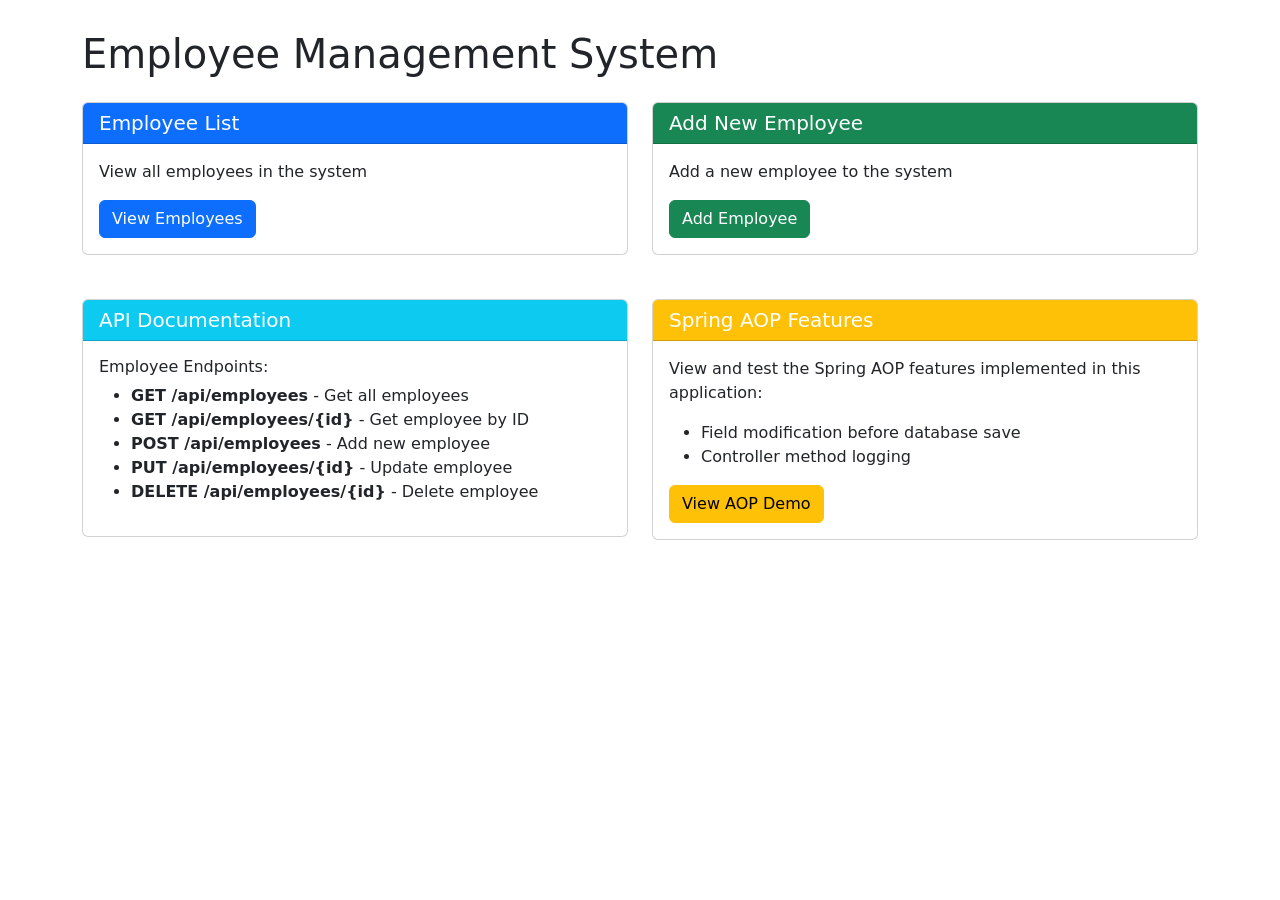
<file: src/main/resources/templates/index.html>
<!DOCTYPE html>
<html xmlns:th="http://www.thymeleaf.org">
<head>
    <meta charset="UTF-8">
    <meta name="viewport" content="width=device-width, initial-scale=1.0">
    <title>Employee Management System</title>
    <link href="https://cdn.jsdelivr.net/npm/bootstrap@5.3.0-alpha1/dist/css/bootstrap.min.css" rel="stylesheet">
    <style>
        .container { margin-top: 30px; }
        .card { margin-bottom: 20px; }
        .btn-action { margin-right: 5px; }
    </style>
</head>
<body>
    <div class="container">
        <h1 class="mb-4">Employee Management System</h1>
        
        <div class="row">
            <div class="col-md-6">
                <div class="card">
                    <div class="card-header bg-primary text-white">
                        <h5 class="mb-0">Employee List</h5>
                    </div>
                    <div class="card-body">
                        <p>View all employees in the system</p>
                        <a th:href="@{/employees}" class="btn btn-primary">View Employees</a>
                    </div>
                </div>
            </div>
            
            <div class="col-md-6">
                <div class="card">
                    <div class="card-header bg-success text-white">
                        <h5 class="mb-0">Add New Employee</h5>
                    </div>
                    <div class="card-body">
                        <p>Add a new employee to the system</p>
                        <a th:href="@{/employees/add}" class="btn btn-success">Add Employee</a>
                    </div>
                </div>
            </div>
        </div>
        
        <div class="row mt-4">
            <div class="col-md-6">
                <div class="card">
                    <div class="card-header bg-info text-white">
                        <h5 class="mb-0">API Documentation</h5>
                    </div>
                    <div class="card-body">
                        <h6>Employee Endpoints:</h6>
                        <ul>
                            <li><strong>GET /api/employees</strong> - Get all employees</li>
                            <li><strong>GET /api/employees/{id}</strong> - Get employee by ID</li>
                            <li><strong>POST /api/employees</strong> - Add new employee</li>
                            <li><strong>PUT /api/employees/{id}</strong> - Update employee</li>
                            <li><strong>DELETE /api/employees/{id}</strong> - Delete employee</li>
                        </ul>
                    </div>
                </div>
            </div>
            
            <div class="col-md-6">
                <div class="card">
                    <div class="card-header bg-warning text-white">
                        <h5 class="mb-0">Spring AOP Features</h5>
                    </div>
                    <div class="card-body">
                        <p>View and test the Spring AOP features implemented in this application:</p>
                        <ul>
                            <li>Field modification before database save</li>
                            <li>Controller method logging</li>
                        </ul>
                        <a th:href="@{/aop-demo}" class="btn btn-warning">View AOP Demo</a>
                    </div>
                </div>
            </div>
        </div>
    </div>
    
    <script src="https://cdn.jsdelivr.net/npm/bootstrap@5.3.0-alpha1/dist/js/bootstrap.bundle.min.js"></script>
</body>
</html>
</file>
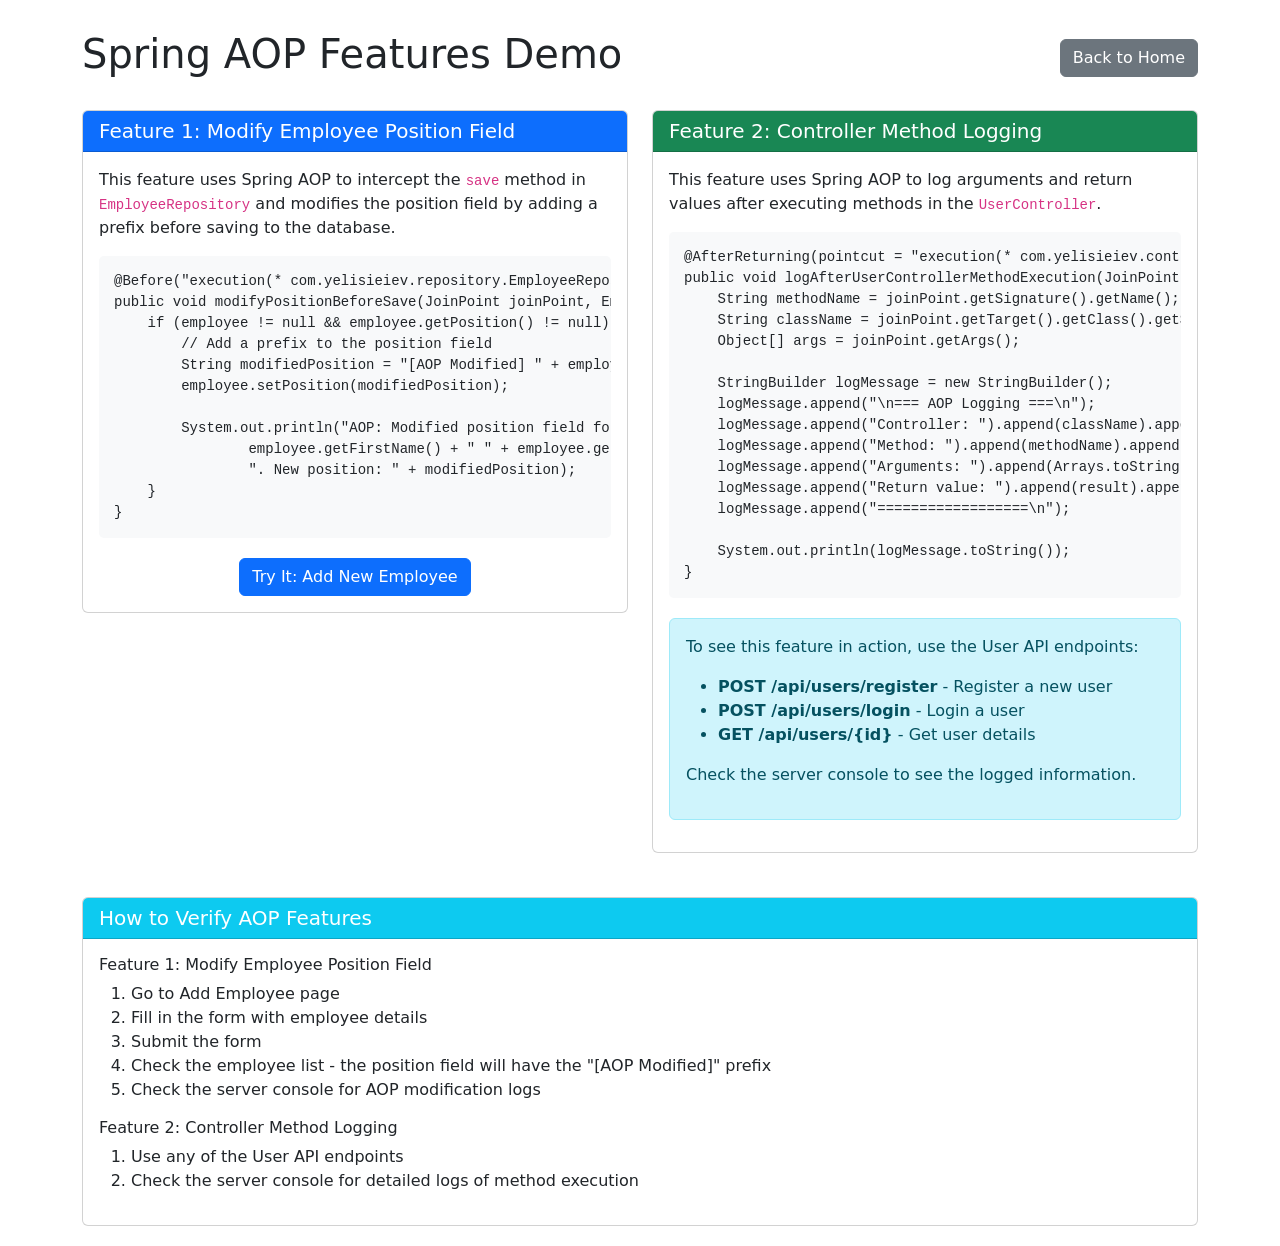
<file: src/main/resources/templates/aop-demo.html>
<!DOCTYPE html>
<html xmlns:th="http://www.thymeleaf.org">
<head>
    <meta charset="UTF-8">
    <meta name="viewport" content="width=device-width, initial-scale=1.0">
    <title>AOP Features Demo</title>
    <link href="https://cdn.jsdelivr.net/npm/bootstrap@5.3.0-alpha1/dist/css/bootstrap.min.css" rel="stylesheet">
    <style>
        .container { margin-top: 30px; }
        .card { margin-bottom: 20px; }
        pre { background-color: #f8f9fa; padding: 15px; border-radius: 5px; }
        .feature-description { margin-bottom: 20px; }
    </style>
</head>
<body>
    <div class="container">
        <div class="d-flex justify-content-between align-items-center mb-4">
            <h1>Spring AOP Features Demo</h1>
            <a th:href="@{/}" class="btn btn-secondary">Back to Home</a>
        </div>
        
        <div class="row">
            <div class="col-md-6">
                <div class="card">
                    <div class="card-header bg-primary text-white">
                        <h5 class="mb-0">Feature 1: Modify Employee Position Field</h5>
                    </div>
                    <div class="card-body">
                        <div class="feature-description">
                            <p>This feature uses Spring AOP to intercept the <code>save</code> method in <code>EmployeeRepository</code> 
                            and modifies the position field by adding a prefix before saving to the database.</p>
                            
                            <pre><code>@Before("execution(* com.yelisieiev.repository.EmployeeRepository.save(..)) && args(employee)")
public void modifyPositionBeforeSave(JoinPoint joinPoint, Employee employee) {
    if (employee != null && employee.getPosition() != null) {
        // Add a prefix to the position field
        String modifiedPosition = "[AOP Modified] " + employee.getPosition();
        employee.setPosition(modifiedPosition);
        
        System.out.println("AOP: Modified position field for employee: " + 
                employee.getFirstName() + " " + employee.getLastName() + 
                ". New position: " + modifiedPosition);
    }
}</code></pre>
                        </div>
                        
                        <div class="text-center">
                            <a th:href="@{/employees/add}" class="btn btn-primary">Try It: Add New Employee</a>
                        </div>
                    </div>
                </div>
            </div>
            
            <div class="col-md-6">
                <div class="card">
                    <div class="card-header bg-success text-white">
                        <h5 class="mb-0">Feature 2: Controller Method Logging</h5>
                    </div>
                    <div class="card-body">
                        <div class="feature-description">
                            <p>This feature uses Spring AOP to log arguments and return values after executing methods in the <code>UserController</code>.</p>
                            
                            <pre><code>@AfterReturning(pointcut = "execution(* com.yelisieiev.controller.UserController.*(..))", returning = "result")
public void logAfterUserControllerMethodExecution(JoinPoint joinPoint, Object result) {
    String methodName = joinPoint.getSignature().getName();
    String className = joinPoint.getTarget().getClass().getSimpleName();
    Object[] args = joinPoint.getArgs();
    
    StringBuilder logMessage = new StringBuilder();
    logMessage.append("\n=== AOP Logging ===\n");
    logMessage.append("Controller: ").append(className).append("\n");
    logMessage.append("Method: ").append(methodName).append("\n");
    logMessage.append("Arguments: ").append(Arrays.toString(args)).append("\n");
    logMessage.append("Return value: ").append(result).append("\n");
    logMessage.append("==================\n");
    
    System.out.println(logMessage.toString());
}</code></pre>
                        </div>
                        
                        <div class="alert alert-info">
                            <p>To see this feature in action, use the User API endpoints:</p>
                            <ul>
                                <li><strong>POST /api/users/register</strong> - Register a new user</li>
                                <li><strong>POST /api/users/login</strong> - Login a user</li>
                                <li><strong>GET /api/users/{id}</strong> - Get user details</li>
                            </ul>
                            <p>Check the server console to see the logged information.</p>
                        </div>
                    </div>
                </div>
            </div>
        </div>
        
        <div class="row mt-4">
            <div class="col-12">
                <div class="card">
                    <div class="card-header bg-info text-white">
                        <h5 class="mb-0">How to Verify AOP Features</h5>
                    </div>
                    <div class="card-body">
                        <h6>Feature 1: Modify Employee Position Field</h6>
                        <ol>
                            <li>Go to <a th:href="@{/employees/add}">Add Employee</a> page</li>
                            <li>Fill in the form with employee details</li>
                            <li>Submit the form</li>
                            <li>Check the employee list - the position field will have the "[AOP Modified]" prefix</li>
                            <li>Check the server console for AOP modification logs</li>
                        </ol>
                        
                        <h6>Feature 2: Controller Method Logging</h6>
                        <ol>
                            <li>Use any of the User API endpoints</li>
                            <li>Check the server console for detailed logs of method execution</li>
                        </ol>
                    </div>
                </div>
            </div>
        </div>
    </div>
    
    <script src="https://cdn.jsdelivr.net/npm/bootstrap@5.3.0-alpha1/dist/js/bootstrap.bundle.min.js"></script>
</body>
</html>
</file>
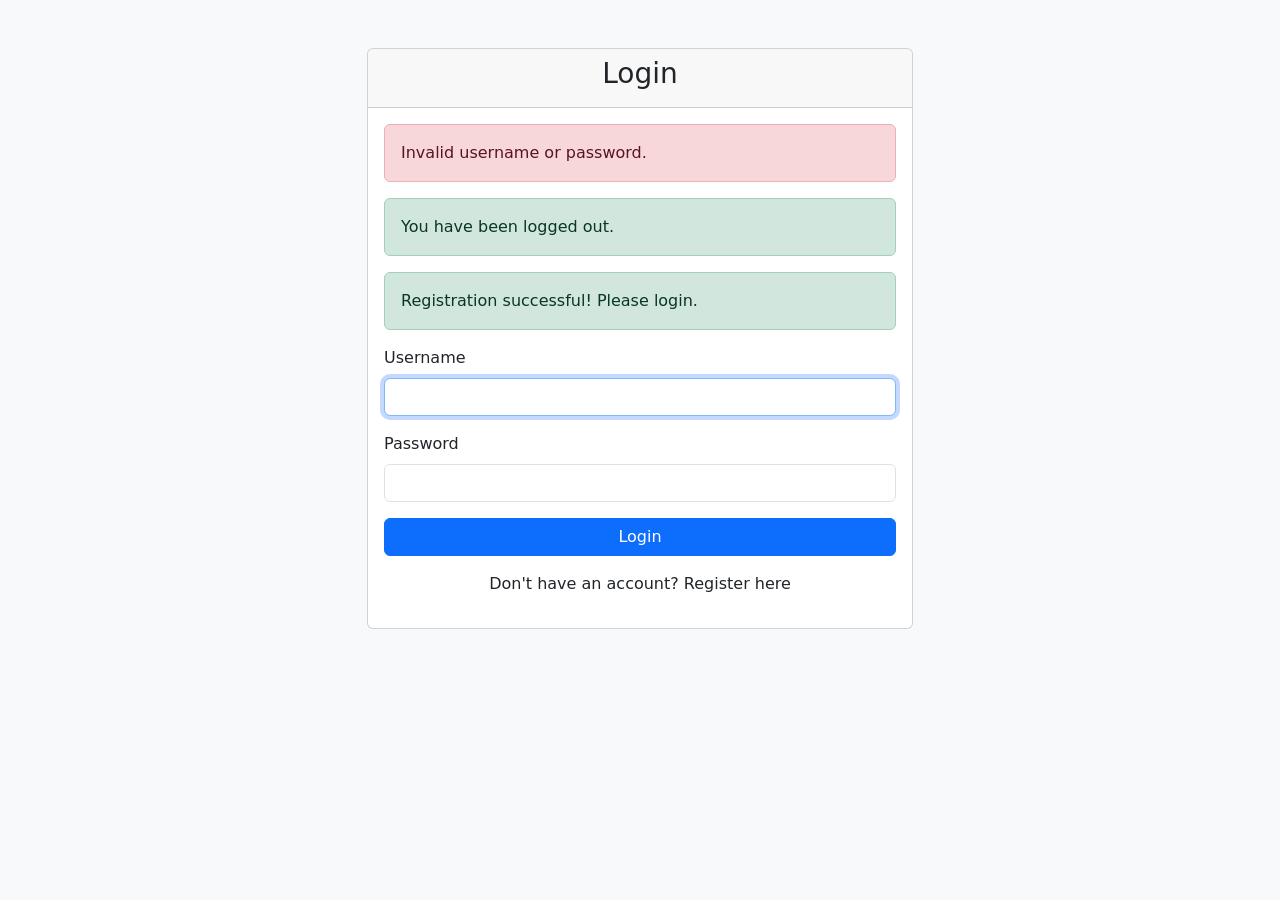
<file: src/main/resources/templates/auth/login.html>
<!DOCTYPE html>
<html xmlns:th="http://www.thymeleaf.org">
  <head>
    <title>Login</title>
    <meta charset="UTF-8" />
    <meta name="viewport" content="width=device-width, initial-scale=1.0" />
    <link
      href="https://cdn.jsdelivr.net/npm/bootstrap@5.1.3/dist/css/bootstrap.min.css"
      rel="stylesheet"
    />
  </head>
  <body class="bg-light">
    <div class="container">
      <div class="row justify-content-center mt-5">
        <div class="col-md-6">
          <div class="card">
            <div class="card-header">
              <h3 class="text-center">Login</h3>
            </div>
            <div class="card-body">
              <div th:if="${param.error}" class="alert alert-danger">
                Invalid username or password.
              </div>
              <div th:if="${param.logout}" class="alert alert-success">
                You have been logged out.
              </div>
              <div th:if="${param.registered}" class="alert alert-success">
                Registration successful! Please login.
              </div>
              <form th:action="@{/login}" method="post">
                <div class="mb-3">
                  <label for="username" class="form-label">Username</label>
                  <input
                    type="text"
                    class="form-control"
                    id="username"
                    name="username"
                    required
                    autofocus
                  />
                </div>
                <div class="mb-3">
                  <label for="password" class="form-label">Password</label>
                  <input
                    type="password"
                    class="form-control"
                    id="password"
                    name="password"
                    required
                  />
                </div>
                <div class="d-grid gap-2">
                  <button type="submit" class="btn btn-primary">Login</button>
                </div>
              </form>
              <div class="text-center mt-3">
                <p>
                  Don't have an account?
                  <a th:href="@{/register}">Register here</a>
                </p>
              </div>
            </div>
          </div>
        </div>
      </div>
    </div>
    <script src="https://cdn.jsdelivr.net/npm/bootstrap@5.1.3/dist/js/bootstrap.bundle.min.js"></script>
  </body>
</html>
</file>
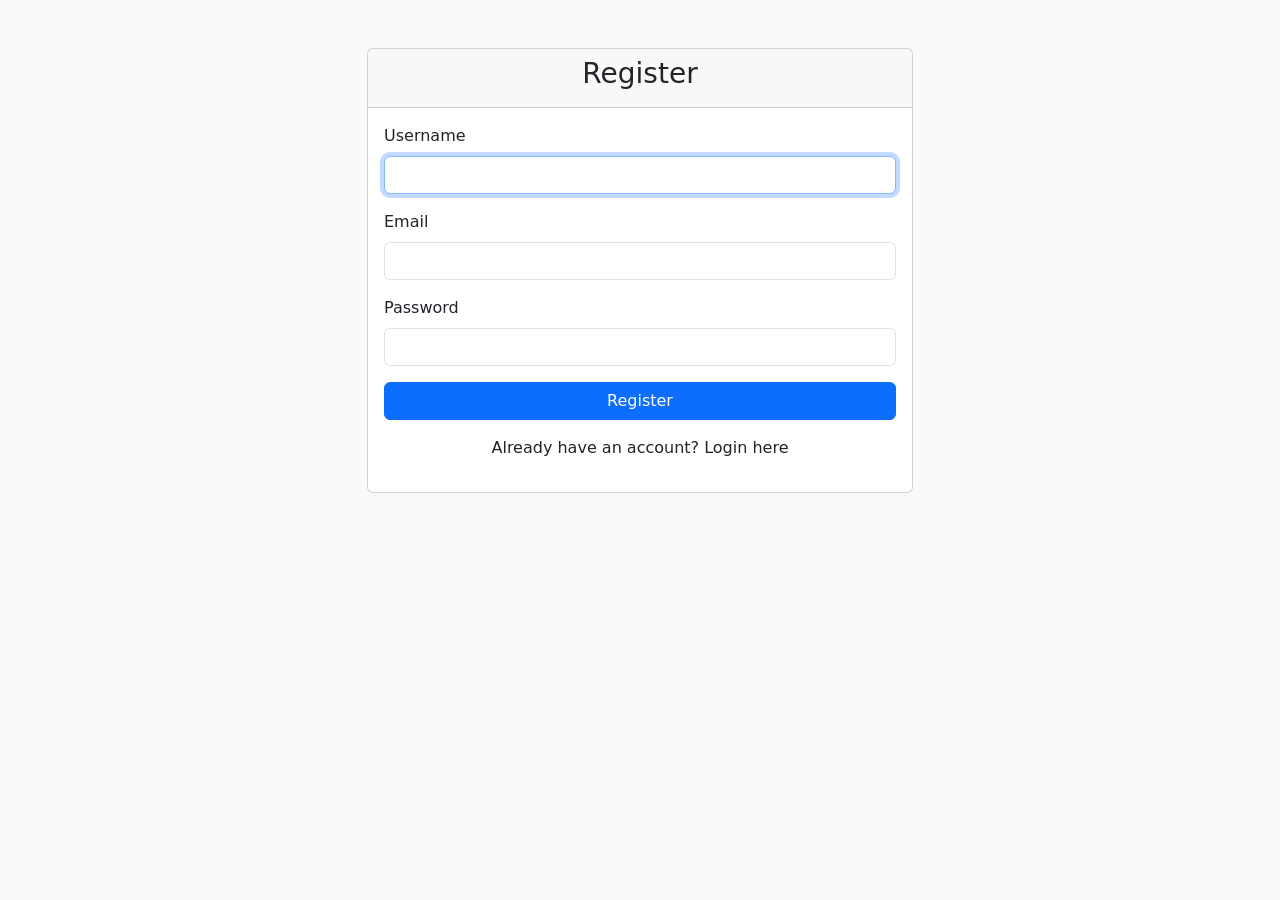
<file: src/main/resources/templates/auth/register.html>
<!DOCTYPE html>
<html xmlns:th="http://www.thymeleaf.org">
  <head>
    <title>Register</title>
    <meta charset="UTF-8" />
    <meta name="viewport" content="width=device-width, initial-scale=1.0" />
    <link
      href="https://cdn.jsdelivr.net/npm/bootstrap@5.1.3/dist/css/bootstrap.min.css"
      rel="stylesheet"
    />
  </head>
  <body class="bg-light">
    <div class="container">
      <div class="row justify-content-center mt-5">
        <div class="col-md-6">
          <div class="card">
            <div class="card-header">
              <h3 class="text-center">Register</h3>
            </div>
            <div class="card-body">
              <form th:action="@{/register}" th:object="${user}" method="post">
                <div class="mb-3">
                  <label for="username" class="form-label">Username</label>
                  <input
                    type="text"
                    class="form-control"
                    id="username"
                    th:field="*{username}"
                    required
                    autofocus
                  />
                </div>
                <div class="mb-3">
                  <label for="email" class="form-label">Email</label>
                  <input
                    type="email"
                    class="form-control"
                    id="email"
                    th:field="*{email}"
                    required
                  />
                </div>
                <div class="mb-3">
                  <label for="password" class="form-label">Password</label>
                  <input
                    type="password"
                    class="form-control"
                    id="password"
                    th:field="*{password}"
                    required
                  />
                </div>
                <div class="d-grid gap-2">
                  <button type="submit" class="btn btn-primary">
                    Register
                  </button>
                </div>
              </form>
              <div class="text-center mt-3">
                <p>
                  Already have an account? <a th:href="@{/login}">Login here</a>
                </p>
              </div>
            </div>
          </div>
        </div>
      </div>
    </div>
    <script src="https://cdn.jsdelivr.net/npm/bootstrap@5.1.3/dist/js/bootstrap.bundle.min.js"></script>
  </body>
</html>
</file>
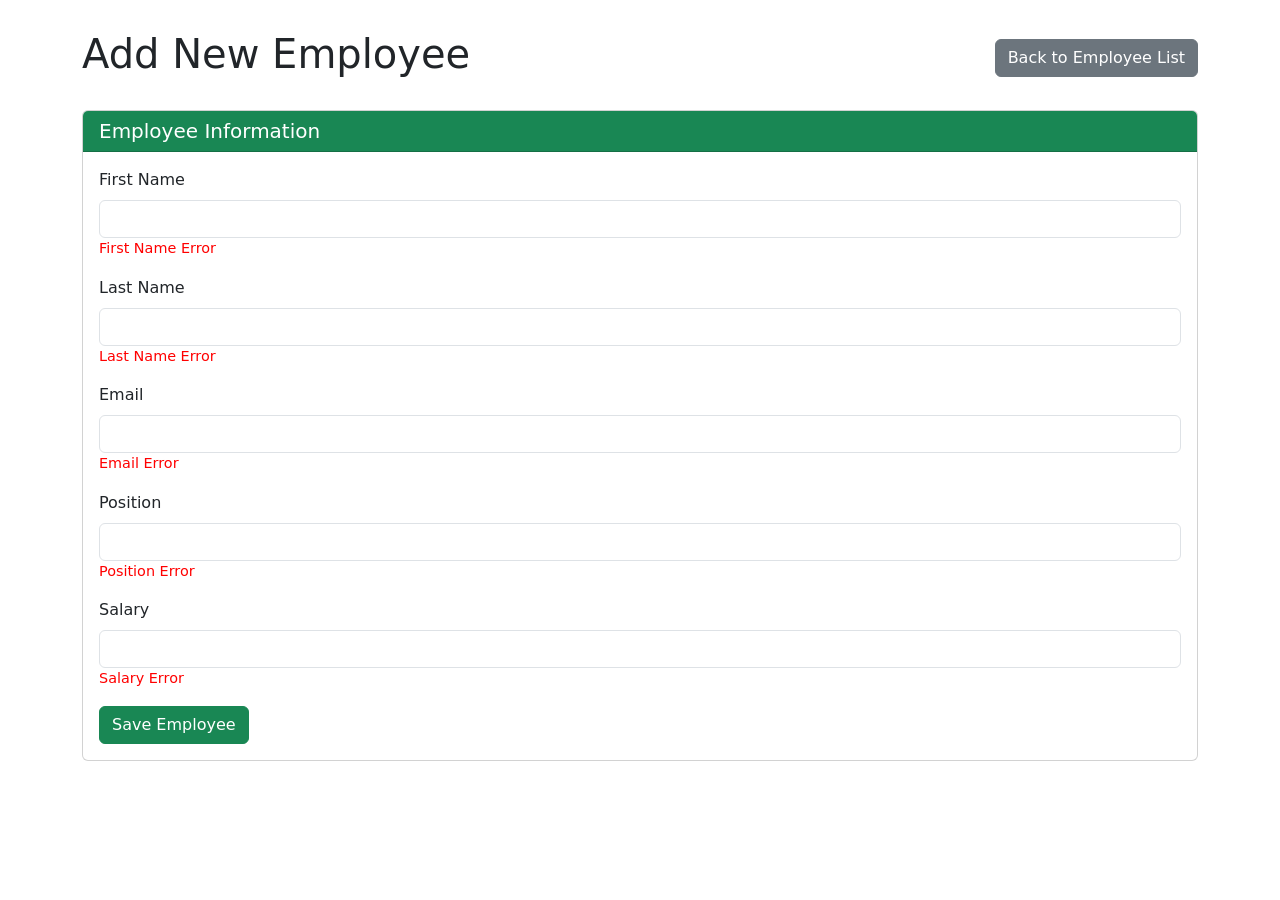
<file: src/main/resources/templates/employees/add.html>
<!DOCTYPE html>
<html xmlns:th="http://www.thymeleaf.org">
  <head>
    <meta charset="UTF-8" />
    <meta name="viewport" content="width=device-width, initial-scale=1.0" />
    <title>Add Employee</title>
    <link
      href="https://cdn.jsdelivr.net/npm/bootstrap@5.3.0-alpha1/dist/css/bootstrap.min.css"
      rel="stylesheet"
    />
    <style>
      .container {
        margin-top: 30px;
      }
      .error {
        color: red;
        font-size: 0.9em;
      }
    </style>
  </head>
  <body>
    <div class="container">
      <div class="d-flex justify-content-between align-items-center mb-4">
        <h1>Add New Employee</h1>
        <a th:href="@{/employees}" class="btn btn-secondary"
          >Back to Employee List</a
        >
      </div>

      <div class="card">
        <div class="card-header bg-success text-white">
          <h5 class="mb-0">Employee Information</h5>
        </div>
        <div class="card-body">
          <form
            th:action="@{/employees/add}"
            th:object="${employee}"
            method="post"
          >
            <div class="mb-3">
              <label for="firstName" class="form-label">First Name</label>
              <input
                type="text"
                class="form-control"
                id="firstName"
                th:field="*{firstName}"
                required
              />
              <div
                class="error"
                th:if="${#fields.hasErrors('firstName')}"
                th:errors="*{firstName}"
              >
                First Name Error
              </div>
            </div>

            <div class="mb-3">
              <label for="lastName" class="form-label">Last Name</label>
              <input
                type="text"
                class="form-control"
                id="lastName"
                th:field="*{lastName}"
                required
              />
              <div
                class="error"
                th:if="${#fields.hasErrors('lastName')}"
                th:errors="*{lastName}"
              >
                Last Name Error
              </div>
            </div>

            <div class="mb-3">
              <label for="email" class="form-label">Email</label>
              <input
                type="email"
                class="form-control"
                id="email"
                th:field="*{email}"
                required
              />
              <div
                class="error"
                th:if="${#fields.hasErrors('email')}"
                th:errors="*{email}"
              >
                Email Error
              </div>
            </div>

            <div class="mb-3">
              <label for="position" class="form-label">Position</label>
              <input
                type="text"
                class="form-control"
                id="position"
                th:field="*{position}"
              />
              <div
                class="error"
                th:if="${#fields.hasErrors('position')}"
                th:errors="*{position}"
              >
                Position Error
              </div>
            </div>

            <div class="mb-3">
              <label for="salary" class="form-label">Salary</label>
              <input
                type="number"
                step="0.01"
                class="form-control"
                id="salary"
                th:field="*{salary}"
                required
              />
              <div
                class="error"
                th:if="${#fields.hasErrors('salary')}"
                th:errors="*{salary}"
              >
                Salary Error
              </div>
            </div>

            <button type="submit" class="btn btn-success">Save Employee</button>
          </form>
        </div>
      </div>
    </div>

    <script src="https://cdn.jsdelivr.net/npm/bootstrap@5.3.0-alpha1/dist/js/bootstrap.bundle.min.js"></script>
  </body>
</html>
</file>
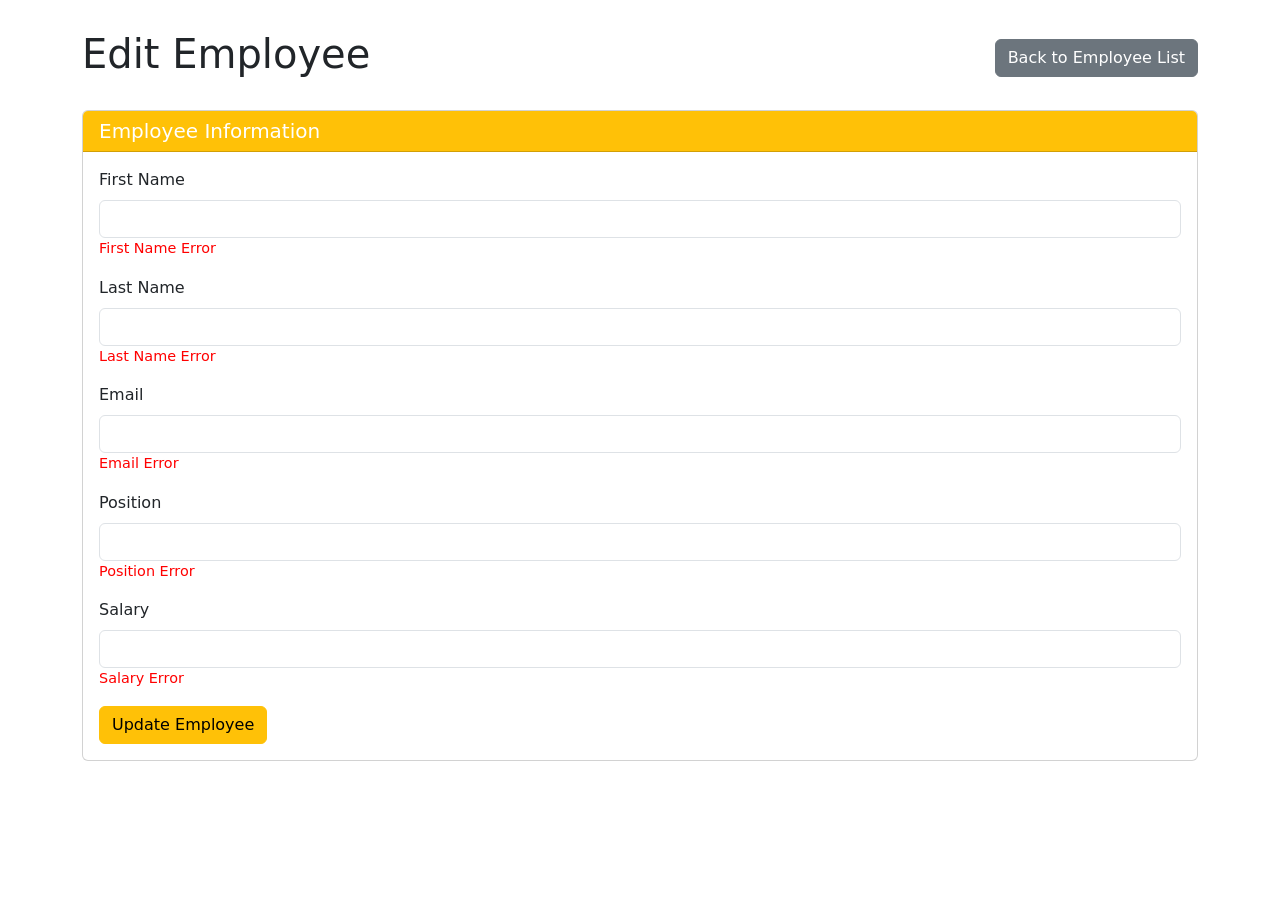
<file: src/main/resources/templates/employees/edit.html>
<!DOCTYPE html>
<html xmlns:th="http://www.thymeleaf.org">
<head>
    <meta charset="UTF-8">
    <meta name="viewport" content="width=device-width, initial-scale=1.0">
    <title>Edit Employee</title>
    <link href="https://cdn.jsdelivr.net/npm/bootstrap@5.3.0-alpha1/dist/css/bootstrap.min.css" rel="stylesheet">
    <style>
        .container { margin-top: 30px; }
        .error { color: red; font-size: 0.9em; }
    </style>
</head>
<body>
    <div class="container">
        <div class="d-flex justify-content-between align-items-center mb-4">
            <h1>Edit Employee</h1>
            <a th:href="@{/employees}" class="btn btn-secondary">Back to Employee List</a>
        </div>
        
        <div class="card">
            <div class="card-header bg-warning text-white">
                <h5 class="mb-0">Employee Information</h5>
            </div>
            <div class="card-body">
                <form th:action="@{/employees/edit/{id}(id=${employee.id})}" th:object="${employee}" method="post">
                    <input type="hidden" th:field="*{id}">
                    
                    <div class="mb-3">
                        <label for="firstName" class="form-label">First Name</label>
                        <input type="text" class="form-control" id="firstName" th:field="*{firstName}" required>
                        <div class="error" th:if="${#fields.hasErrors('firstName')}" th:errors="*{firstName}">First Name Error</div>
                    </div>
                    
                    <div class="mb-3">
                        <label for="lastName" class="form-label">Last Name</label>
                        <input type="text" class="form-control" id="lastName" th:field="*{lastName}" required>
                        <div class="error" th:if="${#fields.hasErrors('lastName')}" th:errors="*{lastName}">Last Name Error</div>
                    </div>
                    
                    <div class="mb-3">
                        <label for="email" class="form-label">Email</label>
                        <input type="email" class="form-control" id="email" th:field="*{email}" required>
                        <div class="error" th:if="${#fields.hasErrors('email')}" th:errors="*{email}">Email Error</div>
                    </div>
                    
                    <div class="mb-3">
                        <label for="position" class="form-label">Position</label>
                        <input type="text" class="form-control" id="position" th:field="*{position}">
                        <div class="error" th:if="${#fields.hasErrors('position')}" th:errors="*{position}">Position Error</div>
                    </div>
                    
                    <div class="mb-3">
                        <label for="salary" class="form-label">Salary</label>
                        <input type="number" step="0.01" class="form-control" id="salary" th:field="*{salary}" required>
                        <div class="error" th:if="${#fields.hasErrors('salary')}" th:errors="*{salary}">Salary Error</div>
                    </div>
                    
                    <button type="submit" class="btn btn-warning">Update Employee</button>
                </form>
            </div>
        </div>
    </div>
    
    <script src="https://cdn.jsdelivr.net/npm/bootstrap@5.3.0-alpha1/dist/js/bootstrap.bundle.min.js"></script>
</body>
</html>
</file>
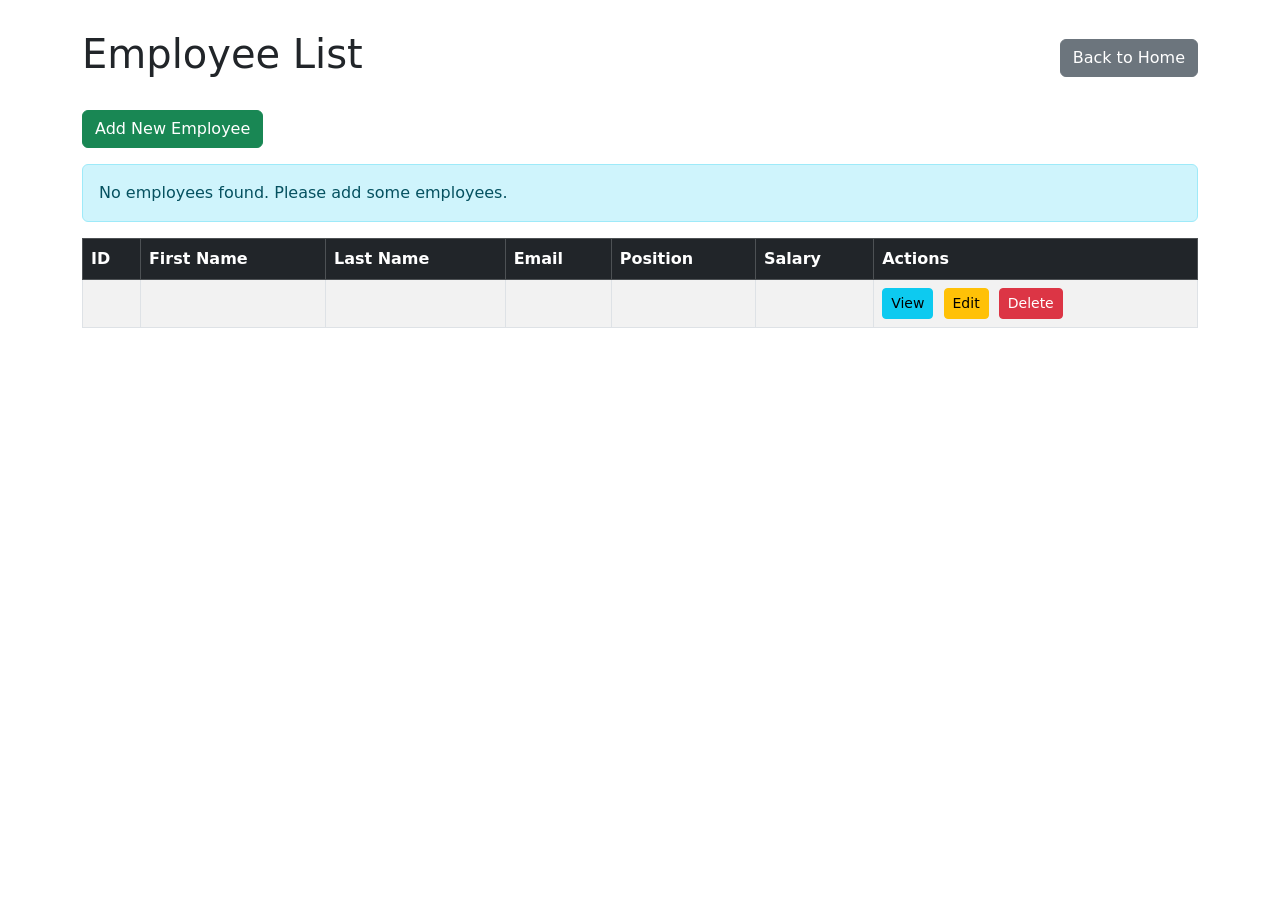
<file: src/main/resources/templates/employees/list.html>
<!DOCTYPE html>
<html xmlns:th="http://www.thymeleaf.org">
<head>
    <meta charset="UTF-8">
    <meta name="viewport" content="width=device-width, initial-scale=1.0">
    <title>Employee List</title>
    <link href="https://cdn.jsdelivr.net/npm/bootstrap@5.3.0-alpha1/dist/css/bootstrap.min.css" rel="stylesheet">
    <style>
        .container { margin-top: 30px; }
        .btn-action { margin-right: 5px; }
    </style>
</head>
<body>
    <div class="container">
        <div class="d-flex justify-content-between align-items-center mb-4">
            <h1>Employee List</h1>
            <a th:href="@{/}" class="btn btn-secondary">Back to Home</a>
        </div>
        
        <div class="mb-3">
            <a th:href="@{/employees/add}" class="btn btn-success">Add New Employee</a>
        </div>
        
        <div class="alert alert-info" th:if="${employees.empty}">
            No employees found. Please add some employees.
        </div>
        
        <table class="table table-striped table-bordered" th:unless="${employees.empty}">
            <thead class="table-dark">
                <tr>
                    <th>ID</th>
                    <th>First Name</th>
                    <th>Last Name</th>
                    <th>Email</th>
                    <th>Position</th>
                    <th>Salary</th>
                    <th>Actions</th>
                </tr>
            </thead>
            <tbody>
                <tr th:each="employee : ${employees}">
                    <td th:text="${employee.id}"></td>
                    <td th:text="${employee.firstName}"></td>
                    <td th:text="${employee.lastName}"></td>
                    <td th:text="${employee.email}"></td>
                    <td th:text="${employee.position}"></td>
                    <td th:text="${employee.salary}"></td>
                    <td>
                        <a th:href="@{/employees/view/{id}(id=${employee.id})}" class="btn btn-info btn-sm btn-action">View</a>
                        <a th:href="@{/employees/edit/{id}(id=${employee.id})}" class="btn btn-warning btn-sm btn-action">Edit</a>
                        <a th:href="@{/employees/delete/{id}(id=${employee.id})}" class="btn btn-danger btn-sm btn-action" onclick="return confirm('Are you sure you want to delete this employee?')">Delete</a>
                    </td>
                </tr>
            </tbody>
        </table>
    </div>
    
    <script src="https://cdn.jsdelivr.net/npm/bootstrap@5.3.0-alpha1/dist/js/bootstrap.bundle.min.js"></script>
</body>
</html>
</file>
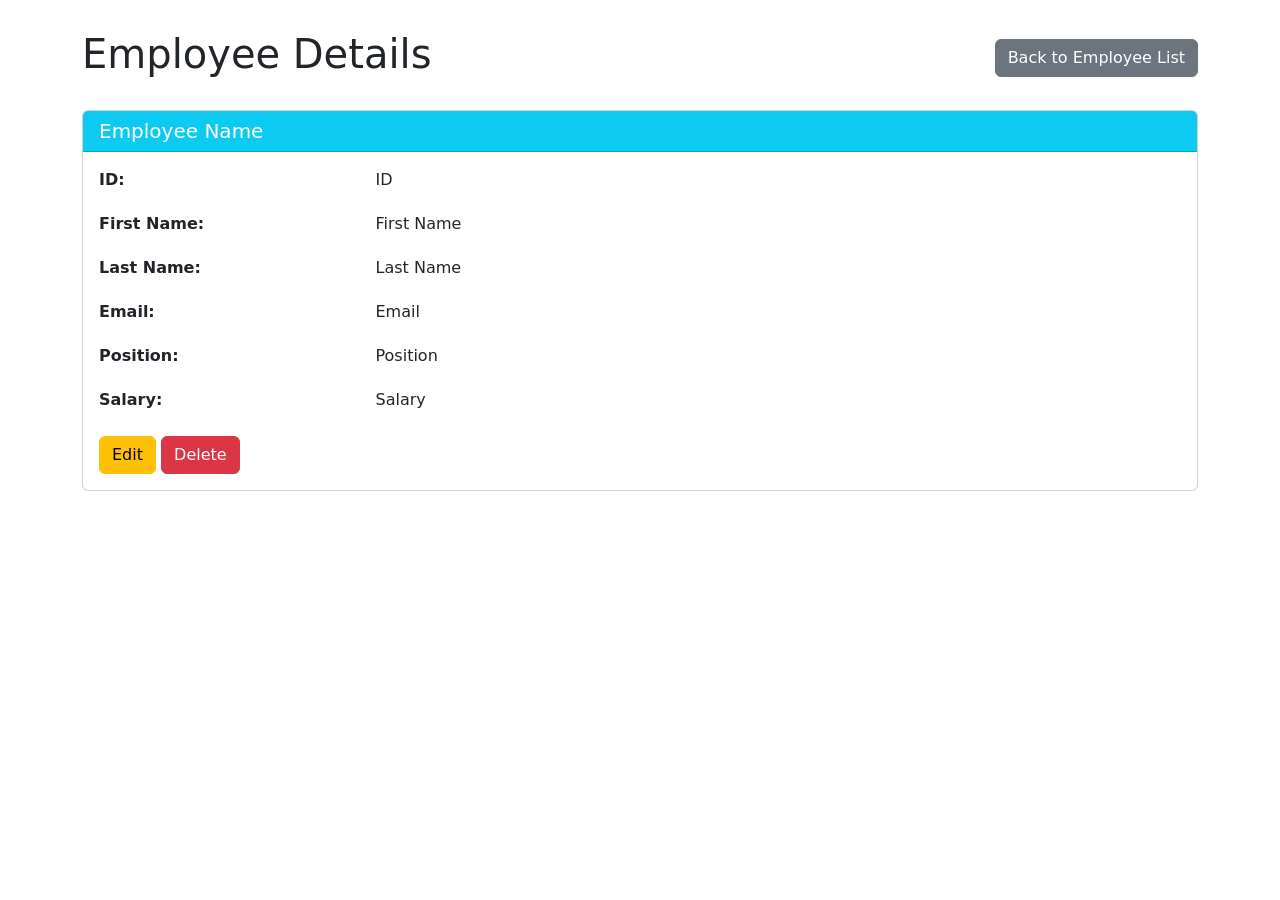
<file: src/main/resources/templates/employees/view.html>
<!DOCTYPE html>
<html xmlns:th="http://www.thymeleaf.org">
<head>
    <meta charset="UTF-8">
    <meta name="viewport" content="width=device-width, initial-scale=1.0">
    <title>Employee Details</title>
    <link href="https://cdn.jsdelivr.net/npm/bootstrap@5.3.0-alpha1/dist/css/bootstrap.min.css" rel="stylesheet">
    <style>
        .container { margin-top: 30px; }
        .employee-info { margin-bottom: 20px; }
    </style>
</head>
<body>
    <div class="container">
        <div class="d-flex justify-content-between align-items-center mb-4">
            <h1>Employee Details</h1>
            <a th:href="@{/employees}" class="btn btn-secondary">Back to Employee List</a>
        </div>
        
        <div class="card">
            <div class="card-header bg-info text-white">
                <h5 class="mb-0" th:text="${employee.firstName + ' ' + employee.lastName}">Employee Name</h5>
            </div>
            <div class="card-body">
                <div class="row employee-info">
                    <div class="col-md-3 fw-bold">ID:</div>
                    <div class="col-md-9" th:text="${employee.id}">ID</div>
                </div>
                
                <div class="row employee-info">
                    <div class="col-md-3 fw-bold">First Name:</div>
                    <div class="col-md-9" th:text="${employee.firstName}">First Name</div>
                </div>
                
                <div class="row employee-info">
                    <div class="col-md-3 fw-bold">Last Name:</div>
                    <div class="col-md-9" th:text="${employee.lastName}">Last Name</div>
                </div>
                
                <div class="row employee-info">
                    <div class="col-md-3 fw-bold">Email:</div>
                    <div class="col-md-9" th:text="${employee.email}">Email</div>
                </div>
                
                <div class="row employee-info">
                    <div class="col-md-3 fw-bold">Position:</div>
                    <div class="col-md-9" th:text="${employee.position}">Position</div>
                </div>
                
                <div class="row employee-info">
                    <div class="col-md-3 fw-bold">Salary:</div>
                    <div class="col-md-9" th:text="${employee.salary}">Salary</div>
                </div>
                
                <div class="mt-4">
                    <a th:href="@{/employees/edit/{id}(id=${employee.id})}" class="btn btn-warning">Edit</a>
                    <a th:href="@{/employees/delete/{id}(id=${employee.id})}" class="btn btn-danger" onclick="return confirm('Are you sure you want to delete this employee?')">Delete</a>
                </div>
            </div>
        </div>
    </div>
    
    <script src="https://cdn.jsdelivr.net/npm/bootstrap@5.3.0-alpha1/dist/js/bootstrap.bundle.min.js"></script>
</body>
</html>
</file>
